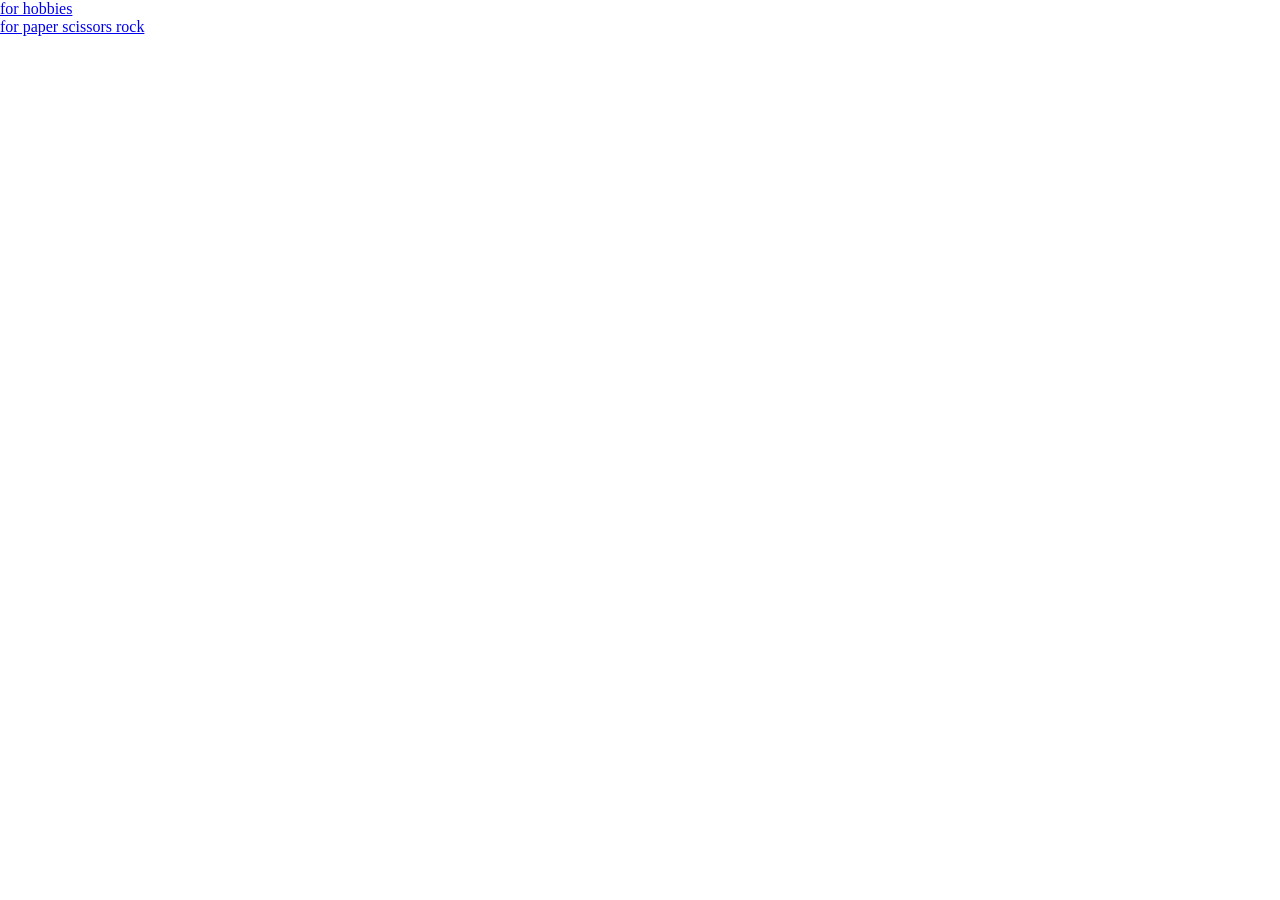
<file: index.html>
<!DOCTYPE html>
<html lang="en" style="color-scheme: light dark;">
<head>
  <meta charset="UTF-8">
  <meta name="viewport" content="width=device-width, initial-scale=1.0">
  <link rel="shortcut icon" href="favicon.ico" type="image/x-icon">
  <title>Land</title>
  <link rel="stylesheet" href="./main.css">
</head>
<body>
  
  <a href="./htmls/front.html">for hobbies</a>
    </br>
  <a href="./htmls/lastproj.html">for paper scissors rock</a>
</body>
</html>
</file>
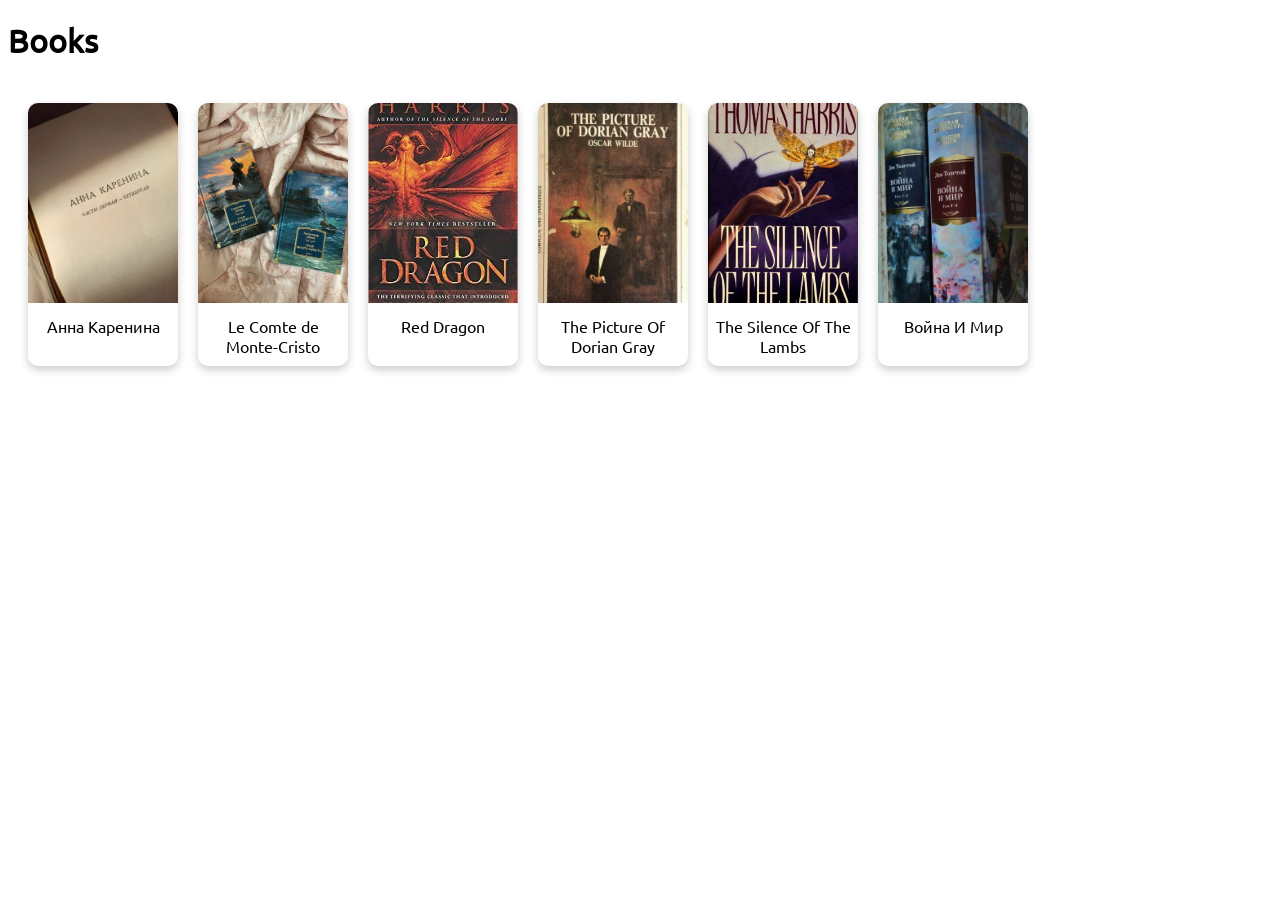
<file: htmls/books.html>
<!DOCTYPE html>
<html lang="en" style="color-scheme: light dark;">
<head>
    <meta charset="UTF-8">
    <meta name="viewport" content="width=device-width, initial-scale=1.0">
    <title>Books</title>
    <link rel="stylesheet" href="./../css/books.css">
</head>
<body>
    <h1>Books</h1>
    <div class="scroll-container">
        <div class="card">
          <img src="./../images/annakarenina.jpg" alt="Book 1">
          <p>Анна Каренина</p>
        </div>
        <div class="card">
            <img src="./../images/grafmontekristo.jpg" alt="Book 2">
            <p>Le Comte de Monte-Cristo</p>
        </div>
        <div class="card">
            <img src="./../images/Red Dragon.jpg" alt="Book 3">
            <p>Red Dragon</p>
        </div>
        <div class="card">
            <img src="./../images/the picture of dorian gray.jpg" alt="Book 4">
            <p>The Picture Of Dorian Gray</p>
        </div>
        <div class="card">
            <img src="./../images/the silence of the lambs.jpg" alt="Book 5">
            <p>The Silence Of The Lambs</p>
        </div>
        <div class="card">
            <img src="./../images/voynaimir.jpg" alt="Book 6">
            <p>Война И Мир</p>
        </div>
        <!-- Add more cards if you want -->
      </div>
</body>
</html>
</file>
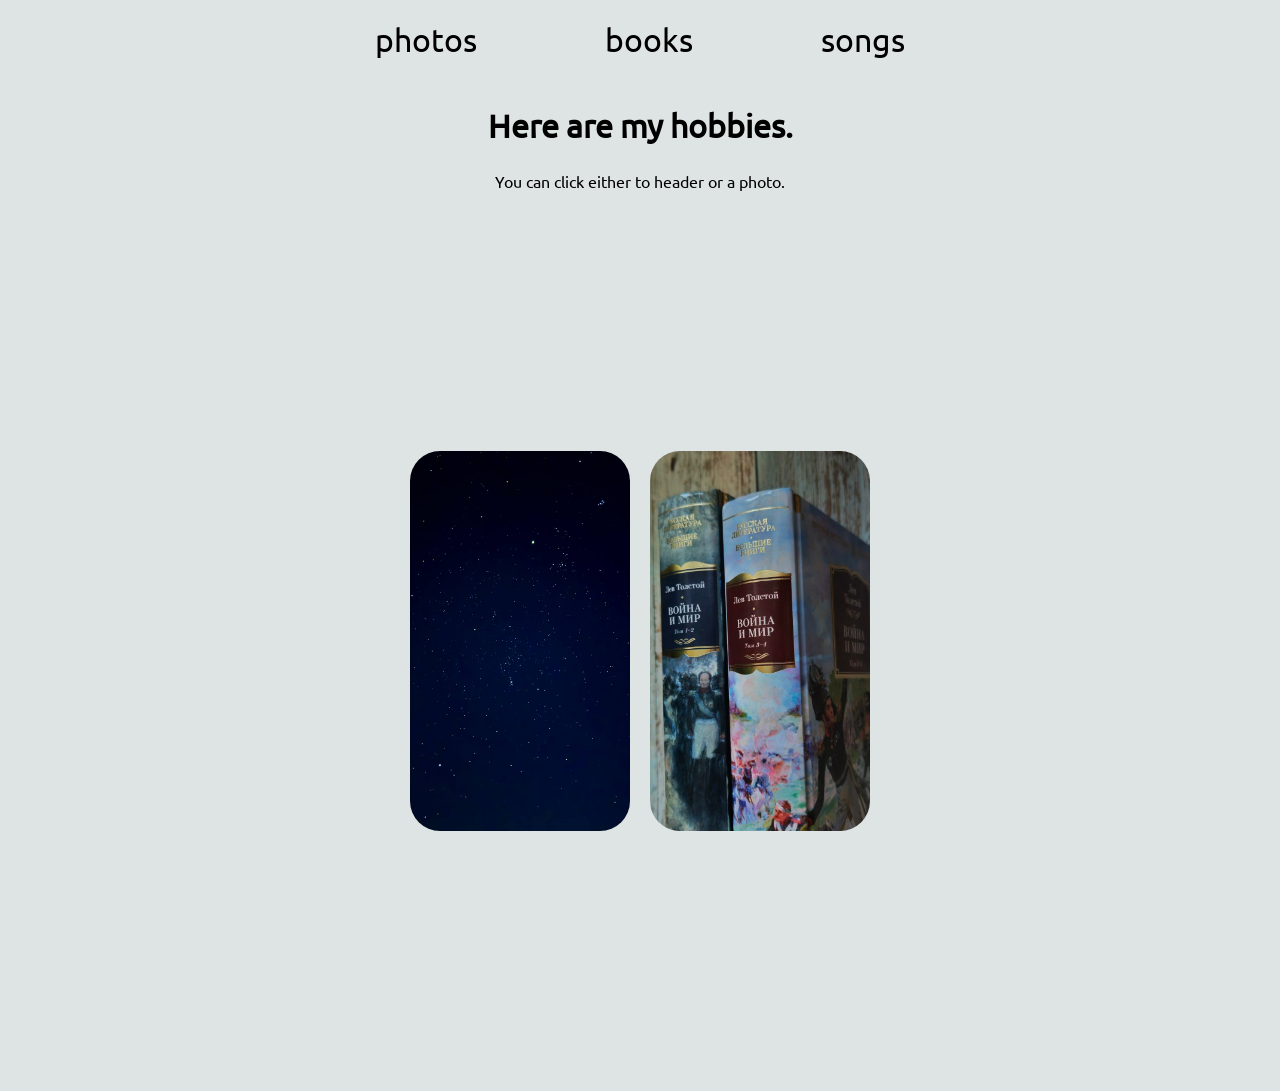
<file: htmls/front.html>
<!DOCTYPE html>
<html lang="en" style="color-scheme: light dark;">
<head>
    <meta charset="UTF-8">
    <meta name="viewport" content="width=device-width, initial-scale=1.0">
    <title>Hobby</title>
    <link rel="shortcut icon" href="./../favicon.ico" type="image/x-icon">
    <link rel="stylesheet" href="./../css/main.css">
    <script src="./../js/main.js" defer></script>
</head>
<body>
   <header>
        <a href="photos.html">photos</a>
        <a href="books.html">books</a>
        <a href="https://youtu.be/dQw4w9WgXcQ?si=IGz9whOmyewL9NHV" target="_blank">songs</a>
    </header>
    <h1>Here are my hobbies.</h1>
    <p>You can click either to header or a photo.</p>
    <div class="wrapper">
        <div class="options">
            <div class="option active" style="background-image: url(./../images/stars.jpg);"></div>
            <div class="option active" style="background-image: url(./../images/voynaimir.jpg);"></div>
        </div>
    </div>
</body>
</html>
</file>
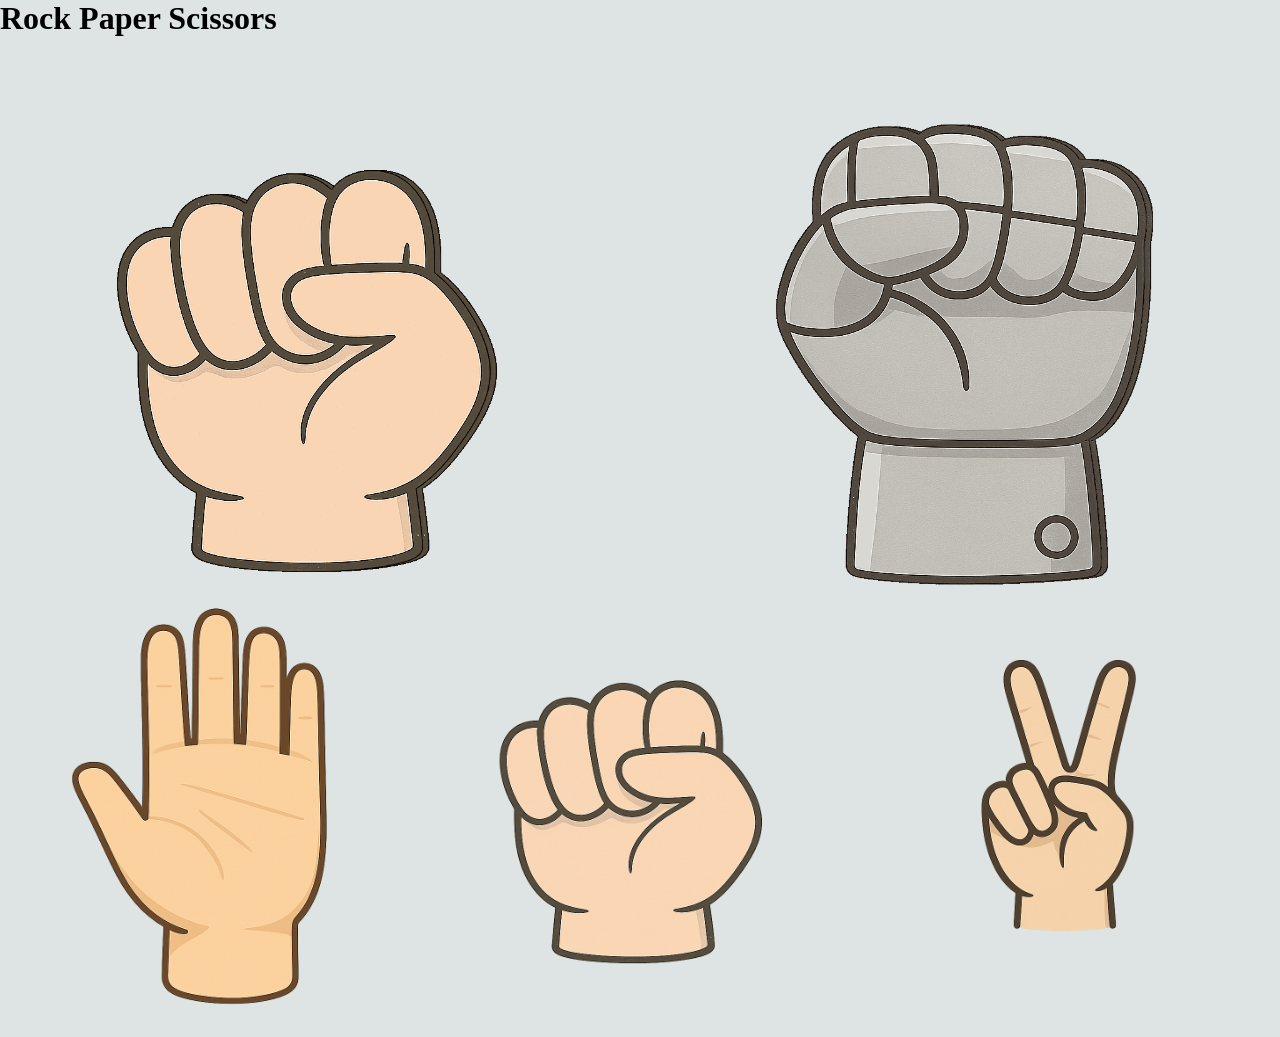
<file: htmls/lastproj.html>
<!DOCTYPE html>
<html lang="en" style="color-scheme: light dark;">
<head>
  <meta charset="UTF-8">
  <meta name="viewport" content="width=device-width, initial-scale=1.0">
  <title>Rock Paper Scissors</title>
  <link rel="stylesheet" href="./../css/lastproj.css">
  <script src="./../script.js" defer></script>
</head>
<body>
  <h1>Rock Paper Scissors</h1>
  <div class="game">
    <img class="display" src="./../images/rock_hand_shake.gif" alt="rock">
    <img class="display" src="./../images/robot_rock_hand_shake.gif" alt="rockc">
  </div>
  <div class="wrapper">
    <div class="options">
      <div class="option" style="background-image: url(./../images/paper.png);"></div>
      <div class="option active" style="background-image: url(./../images/rock.png);"></div>
      <div class="option" style="background-image: url(./../images/scissors.png);"></div>
    </div>
  </div>
  <div class="result"></div>
</body>
</html>
</file>
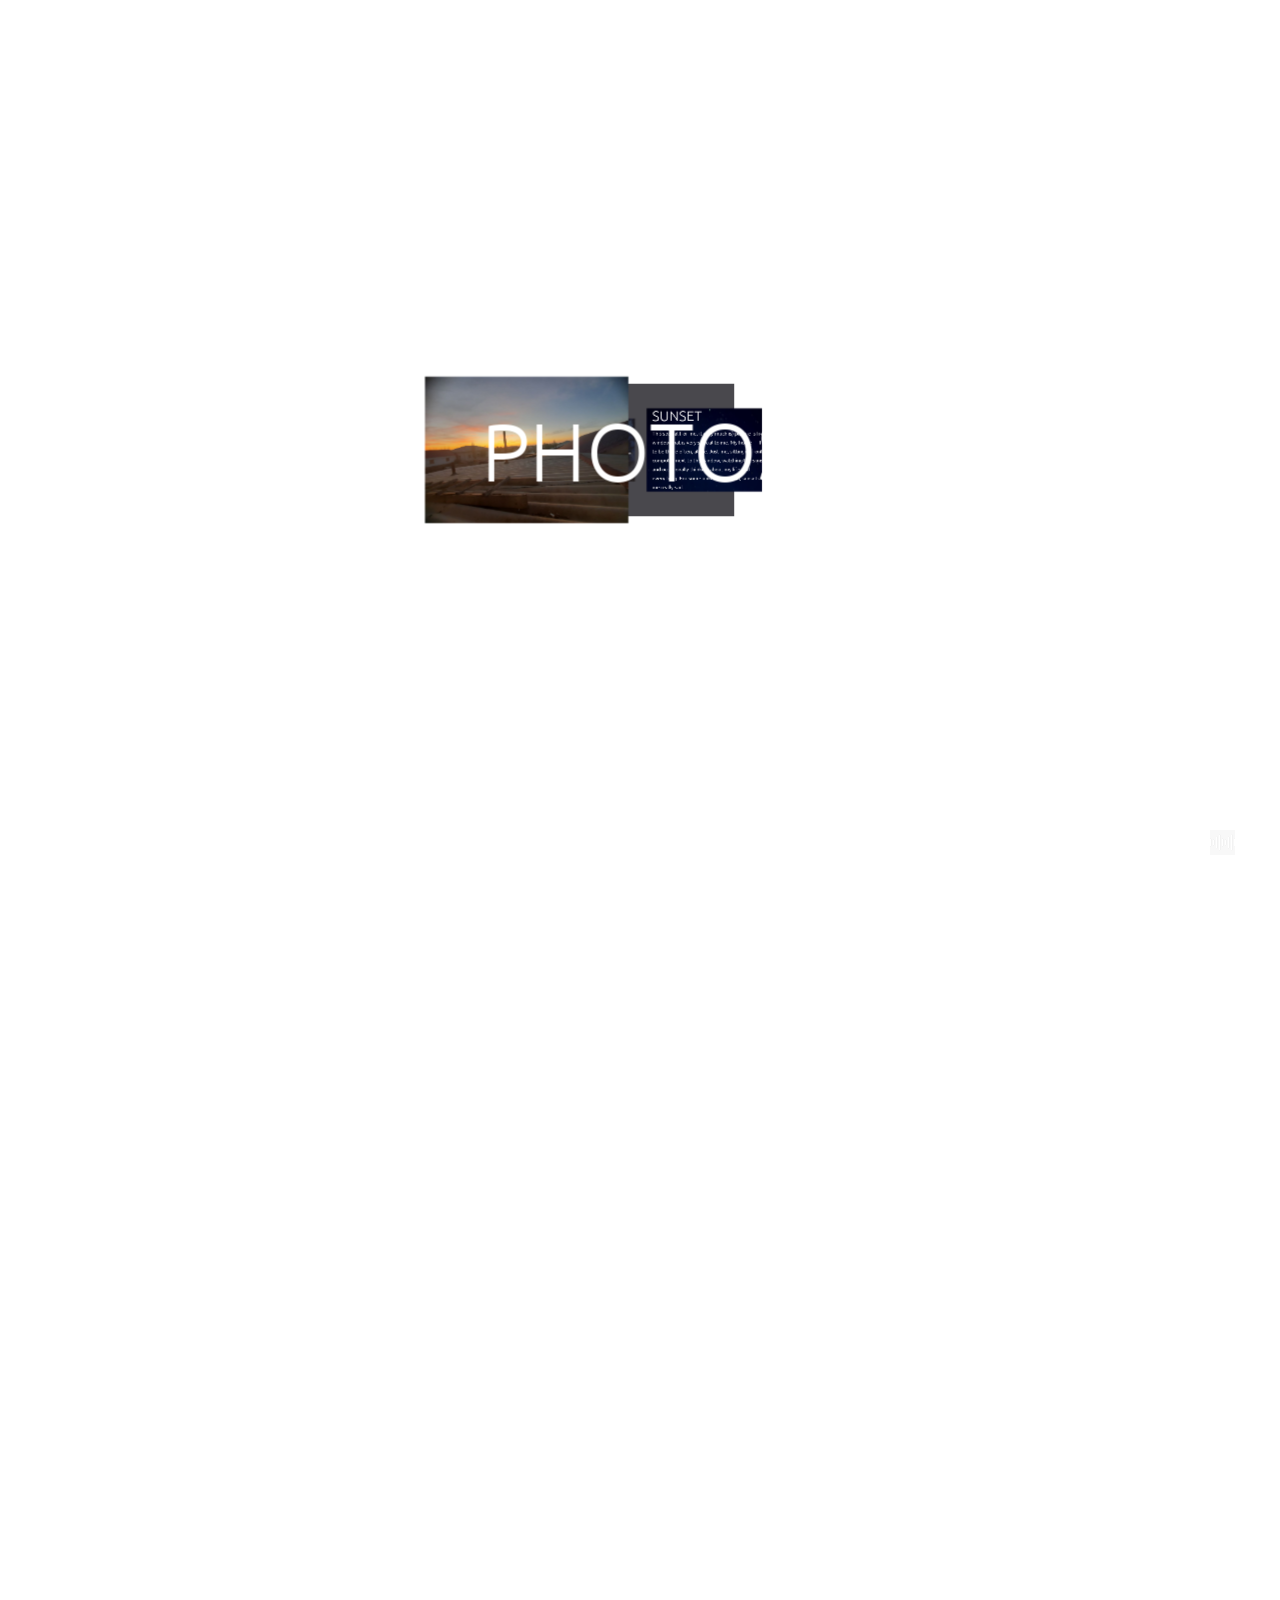
<file: htmls/photos.html>
<!DOCTYPE html>
<html lang="en" style="color-scheme: light dark;">
<head>
    <meta charset="UTF-8">
    <meta name="viewport" content="width=device-width, initial-scale=1.0">
    <title>Hobby</title>
    <link rel="stylesheet" href="./../css/photos.css">
    <script src="./../js/photos.js" defer></script>
</head>
<body>
    <div class="container">
        <section class="gallery">
            <div class="frame">
                <div class="frame_content">
                    <h2>Photos</h2>
                </div>
            </div>
            <div class="frame"></div>
            <div class="frame"></div>
            <div class="frame">
                <div class="frame_content text-right">
                    <h3>Sunset</h3>
                    <p>This special (for me, it very much is) picture is from a window that is very special to me. My home — I used to be there often, alone. Just me, sitting in front of a computer next to the window, watching the sunset and occasionally thinking about my life and everything. For some unknown reason, sunsets made me really sad.</p>
                </div>
            </div>
            <div class="frame">
                <div class="frame_content">
                    <div class="frame-media frame-media_left" style="background-image: url(./../images/sunset.jpg);"></div>
                </div>
            </div>
            <div class="frame"></div>
            <div class="frame"></div>
            <div class="frame">
                <div class="frame_content text-left">
                    <h3>Stars</h3>
                    <p>Almost 2025. I am in my hometown. Only here I can see so many stars.</p>
                </div>
            </div>
            <div class="frame frame_bg">
                <div class="frame_content">
                    <div class="frame-media frame-media_right" style="background-image: url(./../images/stars.jpg);"></div>
                </div>
            </div>
            <div class="frame"></div><div class="frame">
                <div class="frame_content text-right">
                    <h3>The Lightning</h3>
                    <p>The lightning was striking, and I liked the blue sky. It was hard to capture the moment it struck, but I managed.</p>
                </div>
            </div>
            <div class="frame">
                <div class="frame_content">
                    <div class="frame-media frame-media_left" style="background-image: url(./../images/lightning.jpg);"></div>
                </div>
            </div>
        </section>
    </div>

    <img class="soundbutton paused" src="./../images/sound.gif" alt="alt">
    <audio class="audio" src="./../images/" loop></audio>
</body>
</html>
</file>
<file: main.css>
* {
    margin: 0;
    padding: 0;
    box-sizing: border-box;
}

@font-face {
    font-family: Ubuntu;
    src: url(./fonts/Ubuntu-Regular.ttf);
    font-weight: 400;
}

@font-face {
    font-family: Ubuntu;
    src: url(./fonts/Ubuntu-Light.ttf);
    font-weight: 300;
}
</file>
<file: css/books.css>
@font-face {
    font-family: Ubuntu;
    src: url(./../fonts/Ubuntu-Regular.ttf);
    font-weight: 400;
}

@font-face {
    font-family: Ubuntu;
    src: url(./../fonts/Ubuntu-Light.ttf);
    font-weight: 300;
}

* {
    font-family: Ubuntu;
}

  .scroll-container {
    display: flex;
    gap: 20px;
    padding: 20px;
  }
  
  .card {
    flex: 0 0 auto;
    width: 150px;
    text-align: center;
    border-radius: 10px;
    overflow: hidden;
    box-shadow: 0 4px 8px rgba(0,0,0,0.2);
    transition: transform 0.2s;
  }
  
  .card:hover {
    transform: scale(1.05);
  }
  
  .card img {
    width: 100%;
    height: 200px;
    object-fit: cover;
  }
  
  .card p {
    margin: 10px 0;
    padding: 0 5px;
  }
</file>
<file: css/main.css>
* {
    font-family: ubuntu;
    margin: 0;
    padding: 0;
    box-sizing: border-box;
}

@font-face {
    font-family: Ubuntu;
    src: url(./../fonts/Ubuntu-Regular.ttf);
    font-weight: 400;
}

@font-face {
    font-family: Ubuntu;
    src: url(./../fonts/Ubuntu-Light.ttf);
    font-weight: 300;
}

:root {
    --option-height: 400px;
    --option-width: 60px;
    --radius: 1.875rem;
    --gutter: 10px;
    --bg: rgb(222, 228, 227);

}

@media (prefers-color-scheme: dark) {
    :root {
        --bg: rgb(28, 27, 33);
    }
}

body {
    background-color: var(--bg);
    min-width: 320px;
}

.wrapper {
    display: flex;
    height: 100vh;
    justify-content: center;
    align-items: center;
}

.options {
    display: flex;
    flex-direction: row;
    min-width: 480px;
    height: var(--option-height);
    width: 100%;
    max-width: calc(var(--total-options)* 130px);
}

.option {
    background-color: color-mix(in srgb, var(--bg), CanvasText 30%);
    margin: var(--gutter);
    flex-grow: 1;
    border-radius: var(--radius);
    flex: 0 0 var(--option-width);
    transition: flex-grow 1s cubic-bezier(0.075, 0.82, 0.165, 1);
    background-position: center;
    background-size: cover;
}

.option:not(.active) {
    cursor: pointer;
}

.option.active {
    flex-grow: var(--total-options);

}

@media (max-width: 768px) {
    .options {
        flex-direction: column;
        min-height: 100vh;
        min-width: auto;
    }
}

header {
    background-color: var(--bg);
    padding: 20px;
    text-align: center;
    top: 0;
    left: 0;
    right: 0;
}

header > a {
    font-size: xx-large;
    text-decoration: none;
    color: color-mix(in srgb, var(--bg), CanvasText 100%);
    padding-left: 5%;
    padding: 5%;
}

h1{
    margin: 2% 0 2% 0;
    text-align: center;
}

p {
    margin: 0 0 0 0;
    text-align: center;
}
</file>
<file: css/lastproj.css>
@font-face {
    font-family: Ubuntu;
    src: url(./../fonts/Ubuntu-Regular.ttf);
    font-weight: 400;
}

@font-face {
    font-family: Ubuntu;
    src: url(./../fonts/Ubuntu-Light.ttf);
    font-weight: 300;
}

* {
    margin: 0;
    padding: 0;
    box-sizing: border-box;
}

:root {
    --option-height: 50vh;
    --option-width: 33vw;
    --bg: rgb(222, 228, 227);

}

@media (prefers-color-scheme: dark) {
    :root {
        --bg: rgb(28, 27, 33);
    }
}

body {
    background-color: var(--bg);
    min-width: 320px;
}

.game {
    display: flex;
    flex-direction: row;
    justify-content: center;
    align-items: center;
}

.display {
    display: flex;
    flex-direction: column;
    justify-content: center;
    align-items: center;
    width: 50%;
    height: 50%;
}

.wrapper {
    margin-top: 5vh;
    position: relative;
    display: flex;
    height: 20vh;
    justify-content: center;
    align-items: center;
}

.options {
    position: relative;
    display: flex;
    flex-direction: row;
    min-width: 480px;
    height: var(--option-height);
    width: 100%;
    max-width: calc(var(--total-options)* 130px);
}

.option {
    background-color: transparent;
    flex-grow: 1;
    background-position: center;
    background-size: cover;
}

@media (max-width: 768px) {
    .options {
        flex-direction: column;
        min-height: 100vh;
        min-width: auto;
    }
}
</file>
<file: css/photos.css>
* {
    margin: 0;
    padding: 0;
    box-sizing: border-box;
}

:root {
    --index: calc(1vw + 1vh);
    --gutter: calc(45px);
    --side-small: 26;
    --side-big: 36;
    --depth: 4000px;
    --transition: 0.5s cubic-bezier(0.5, 0.5, 0, 1)
}

@font-face {
    font-family: Ubuntu;
    src: url(./../fonts/Ubuntu-Regular.ttf);
    font-weight: 400;
}

@font-face {
    font-family: Ubuntu;
    src: url(./../fonts/Ubuntu-Light.ttf);
    font-weight: 300;
}

body {
    color: #FFFFFF;
    font-size: calc((--index) * 0.9);
    font-family: Ubuntu;
    line-height: 1.75;
    height: var(--depth);
    font-weight: 400;
}
.container {
    width: 100%;
    height: 100%;
    position: fixed;
    perspective: 1500px;
}

.gallery {
    transform-style: preserve-3d;
    height: 100%;
}

.frame {
    width: 100%;
    height: 100%;
    position: absolute;
    display: flex;
    align-items: center;
    justify-content: center;
    transition: var(--transition), opacity 0.4s ease;
    will-change: transform;
    transform-style: preserve-3d;
}

h1, h2, h3, h4 {
    font-weight: 300;
    text-transform: uppercase;
    width: min-content;
    line-height: 1;
}

.frame h2 {
    text-align: center;
    font-size: calc(var(--index) * 3.5);
    
}

.frame-media {
    position: relative;
    width: calc(var(--index) * var(--side-big));
    height: calc(var(--index) * var(--side-small));
    background-position: center;
    background-size: cover;
}

.frame-media_left {
    right: calc(var(--side-big) / 2 * var(--index) + var(--gutter));
}

.frame-media_right {
    left: calc(var(--side-big) / 2 * var(--index) + var(--gutter));
}

.frame_bg {
    background-color: rgb(28 27 33 / 0.8);
}

.text-right > * {
    position: relative;
    left: 18vw;
}

.text-left > * {
    position: relative;
    right: 18vw;
}


.frame h3 {
    font-size: calc(var(--index) * 2);
}

.frame p {
    max-width: 30vw;
    margin-top: 2vh;
}

.soundbutton {
    position: fixed;
    bottom: 5vh;
    right: 5vh;
    cursor: pointer;
    width: 25px;
    transition: 0.25s ease;
}

.soundbutton.paused {
    opacity: 0.25;
}
</file>
